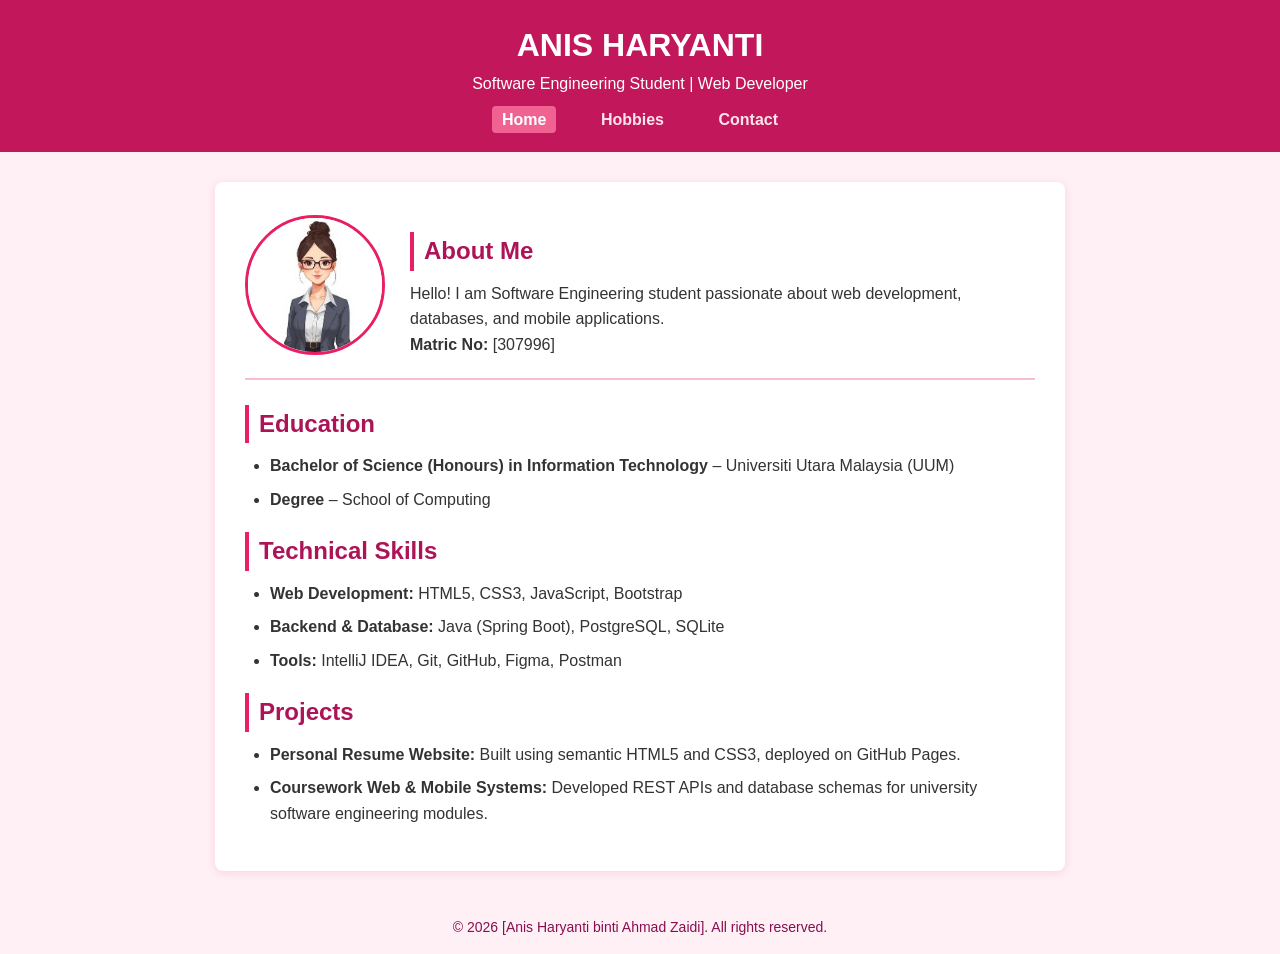
<file: index.html>
<!DOCTYPE html>
<html lang="en">
<head>
    <meta charset="UTF-8">
    <meta name="viewport" content="width=device-width, initial-scale=1.0">
    <title>My Resume - Home</title>
    <link rel="stylesheet" href="style.css">
</head>
<body>

<header>
    <h1>ANIS HARYANTI</h1>
    <p>Software Engineering Student | Web Developer</p>
    <nav>
        <a href="index.html" class="active">Home</a>
        <a href="hobbies.html">Hobbies</a>
        <a href="contact.html">Contact</a>
    </nav>
</header>

<div class="container">
    <div class="profile-section">
        <img src="images/images.jpeg" alt="Profile Photo" class="profile-img">
        <div>
            <h2>About Me</h2>
            <p>Hello! I am Software Engineering student passionate about web development, databases, and mobile applications.</p>
            <p><strong>Matric No:</strong> [307996]</p>
        </div>
    </div>

    <h2>Education</h2>
    <ul>
        <li><strong>Bachelor of Science (Honours) in Information Technology</strong> – Universiti Utara Malaysia (UUM)</li>
        <li><strong>Degree</strong> – School of Computing</li>
    </ul>

    <h2>Technical Skills</h2>
    <ul>
        <li><strong>Web Development:</strong> HTML5, CSS3, JavaScript, Bootstrap</li>
        <li><strong>Backend & Database:</strong> Java (Spring Boot), PostgreSQL, SQLite</li>
        <li><strong>Tools:</strong> IntelliJ IDEA, Git, GitHub, Figma, Postman</li>
    </ul>

    <h2>Projects</h2>
    <ul>
        <li><strong>Personal Resume Website:</strong> Built using semantic HTML5 and CSS3, deployed on GitHub Pages.</li>
        <li><strong>Coursework Web & Mobile Systems:</strong> Developed REST APIs and database schemas for university software engineering modules.</li>
    </ul>
</div>

<footer>
    <p>&copy; 2026 [Anis Haryanti binti Ahmad Zaidi]. All rights reserved.</p>
</footer>

</body>
</html>
</file>
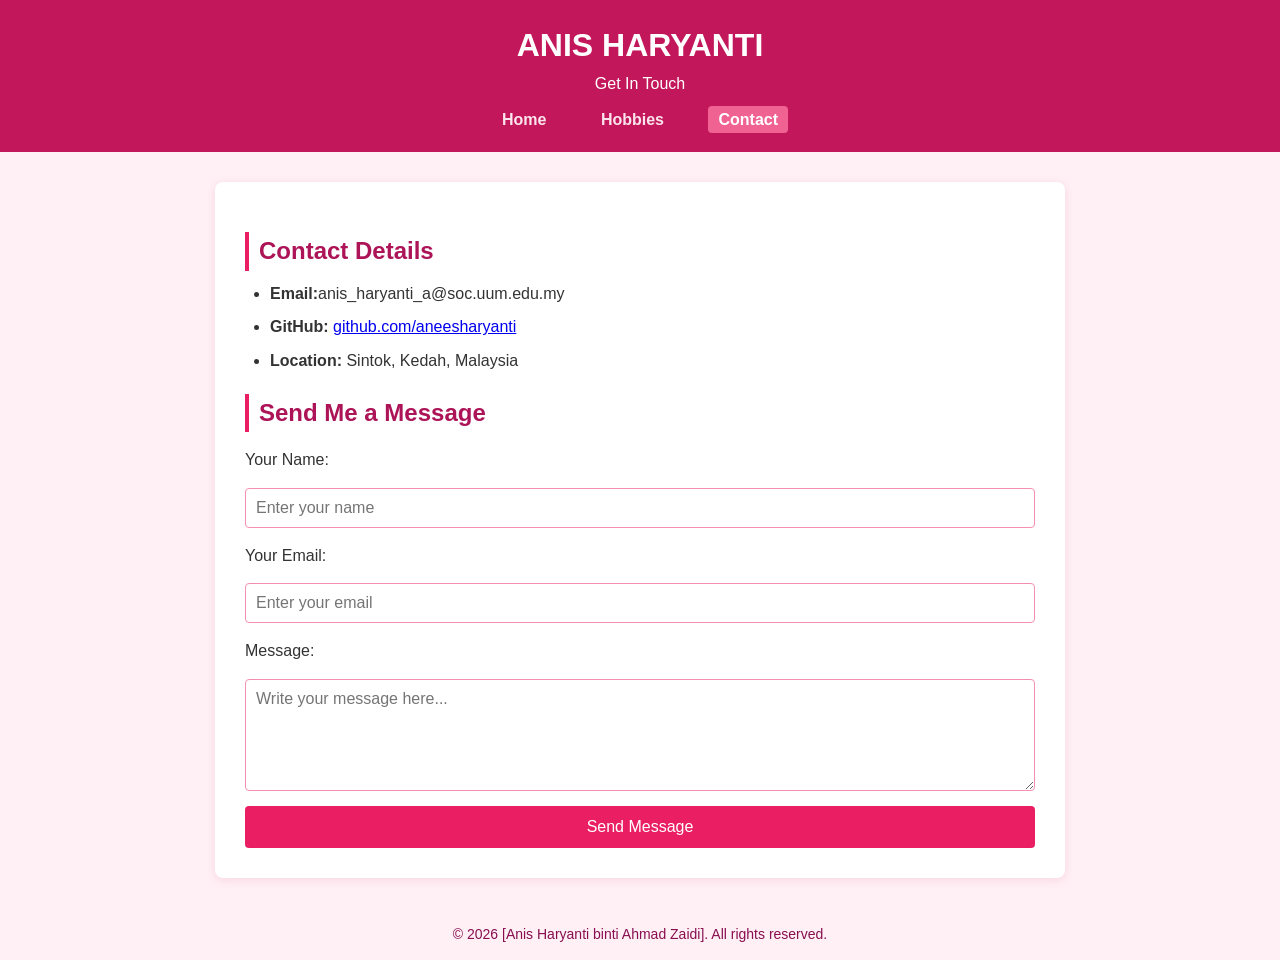
<file: contact.html>
<!DOCTYPE html>
<html lang="en">
<head>
    <meta charset="UTF-8">
    <meta name="viewport" content="width=device-width, initial-scale=1.0">
    <title>My Resume - Contact</title>
    <link rel="stylesheet" href="style.css">
</head>
<body>

<header>
    <h1>ANIS HARYANTI</h1>
    <p>Get In Touch</p>
    <nav>
        <a href="index.html">Home</a>
        <a href="hobbies.html">Hobbies</a>
        <a href="contact.html" class="active">Contact</a>
    </nav>
</header>

<div class="container">
    <h2>Contact Details</h2>
    <ul>
        <li><strong>Email:</strong>anis_haryanti_a@soc.uum.edu.my</li>
        <li><strong>GitHub:</strong> <a href="https://github.com/aneesharyanti" target="_blank">github.com/aneesharyanti</a></li>
        <li><strong>Location:</strong> Sintok, Kedah, Malaysia</li>
    </ul>

    <h2>Send Me a Message</h2>
    <form action="#" method="post">
        <label for="name">Your Name:</label>
        <input type="text" id="name" name="name" placeholder="Enter your name" required>

        <label for="email">Your Email:</label>
        <input type="email" id="email" name="email" placeholder="Enter your email" required>

        <label for="message">Message:</label>
        <textarea id="message" name="message" rows="5" placeholder="Write your message here..." required></textarea>

        <button type="submit">Send Message</button>
    </form>
</div>

<footer>
    <p>&copy; 2026 [Anis Haryanti binti Ahmad Zaidi]. All rights reserved.</p>
</footer>

</body>
</html>
</file>
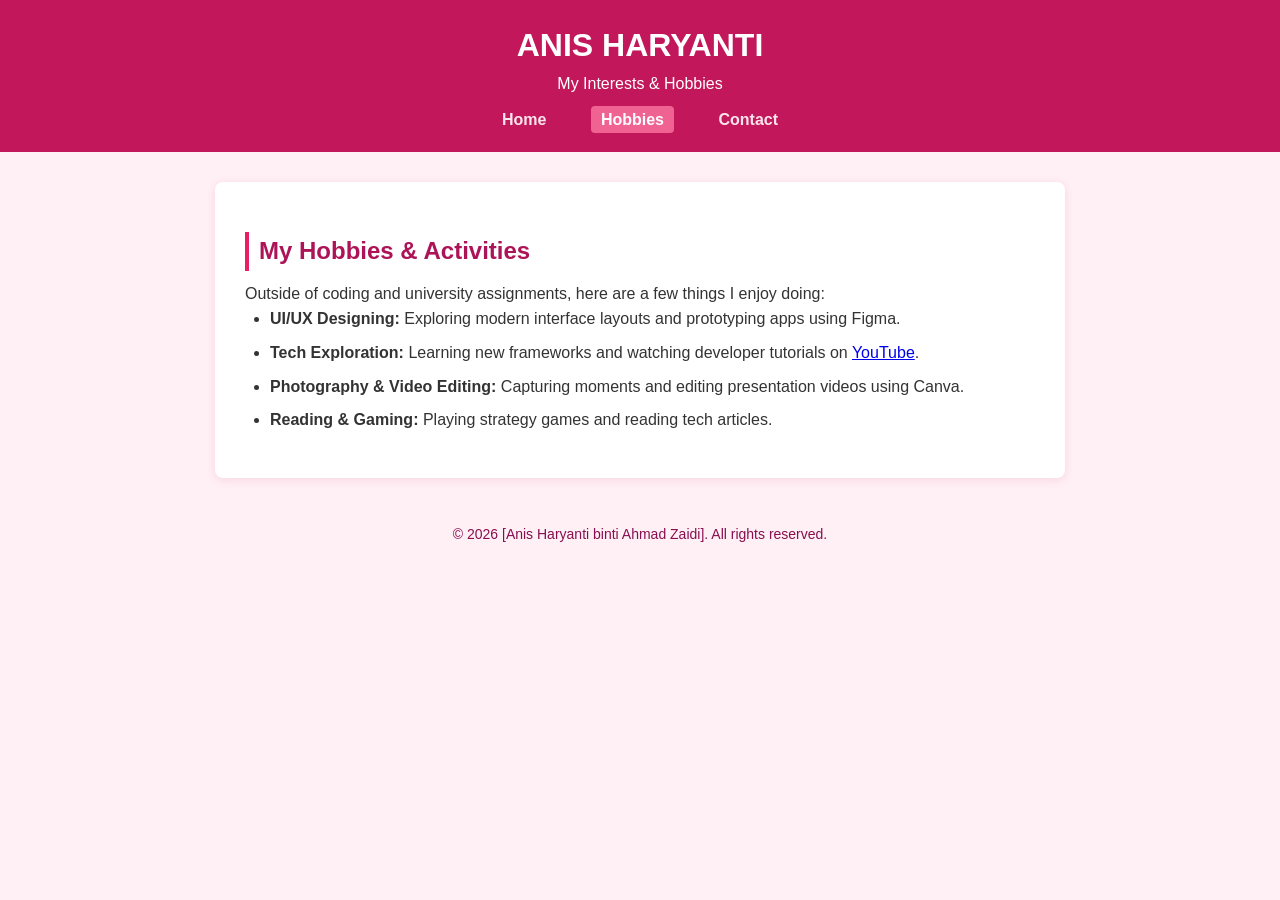
<file: hobbies.html>
<!DOCTYPE html>
<html lang="en">
<head>
    <meta charset="UTF-8">
    <meta name="viewport" content="width=device-width, initial-scale=1.0">
    <title>My Resume - Hobbies</title>
    <link rel="stylesheet" href="style.css">
</head>
<body>

<header>
    <h1>ANIS HARYANTI</h1>
    <p>My Interests & Hobbies</p>
    <nav>
        <a href="index.html">Home</a>
        <a href="hobbies.html" class="active">Hobbies</a>
        <a href="contact.html">Contact</a>
    </nav>
</header>

<div class="container">
    <h2>My Hobbies & Activities</h2>
    <p>Outside of coding and university assignments, here are a few things I enjoy doing:</p>

    <ul>
        <li><strong>UI/UX Designing:</strong> Exploring modern interface layouts and prototyping apps using Figma.</li>
        <li><strong>Tech Exploration:</strong> Learning new frameworks and watching developer tutorials on <a href="https://www.youtube.com" target="_blank">YouTube</a>.</li>
        <li><strong>Photography & Video Editing:</strong> Capturing moments and editing presentation videos using Canva.</li>
        <li><strong>Reading & Gaming:</strong> Playing strategy games and reading tech articles.</li>
    </ul>
</div>

<footer>
    <p>&copy; 2026 [Anis Haryanti binti Ahmad Zaidi]. All rights reserved.</p>
</footer>

</body>
</html>
</file>
<file: style.css>
* {
    box-sizing: border-box;
    margin: 0;
    padding: 0;
    font-family: 'Segoe UI', Tahoma, Geneva, Verdana, sans-serif;
}

body {
    background-color: #fff0f5;
    color: #333;
    line-height: 1.6;
}

header {
    background-color: #c2185b;
    color: #fff;
    padding: 20px 0;
    text-align: center;
}

nav {
    margin-top: 10px;
}

nav a {
    color: #fce4ec;
    text-decoration: none;
    margin: 0 15px;
    font-weight: bold;
    padding: 5px 10px;
    border-radius: 4px;
    transition: background 0.3s;
}

nav a:hover, nav a.active {
    background-color: #f06292;
    color: #fff;
}

.container {
    max-width: 850px;
    margin: 30px auto;
    background: #fff;
    padding: 30px;
    border-radius: 8px;
    box-shadow: 0 2px 10px rgba(194, 24, 91, 0.12);
}

.profile-section {
    display: flex;
    align-items: center;
    gap: 25px;
    margin-bottom: 25px;
    border-bottom: 2px solid #f8bbd0;
    padding-bottom: 20px;
}

.profile-img {
    width: 140px;
    height: 140px;
    border-radius: 50%;
    object-fit: cover;
    border: 3px solid #e91e63;
}

h2 {
    color: #ad1457;
    margin-top: 20px;
    margin-bottom: 10px;
    border-left: 4px solid #e91e63;
    padding-left: 10px;
}

ul {
    margin-left: 25px;
    margin-bottom: 15px;
}

li {
    margin-bottom: 8px;
}

form {
    display: flex;
    flex-direction: column;
    gap: 15px;
    margin-top: 15px;
}

input, textarea {
    padding: 10px;
    border: 1px solid #f48fb1;
    border-radius: 4px;
    font-size: 16px;
}

button {
    background-color: #e91e63;
    color: white;
    border: none;
    padding: 12px;
    font-size: 16px;
    border-radius: 4px;
    cursor: pointer;
}

button:hover {
    background-color: #c2185b;
}

footer {
    text-align: center;
    padding: 15px;
    margin-top: 30px;
    color: #880e4f;
    font-size: 14px;
}
</file>
